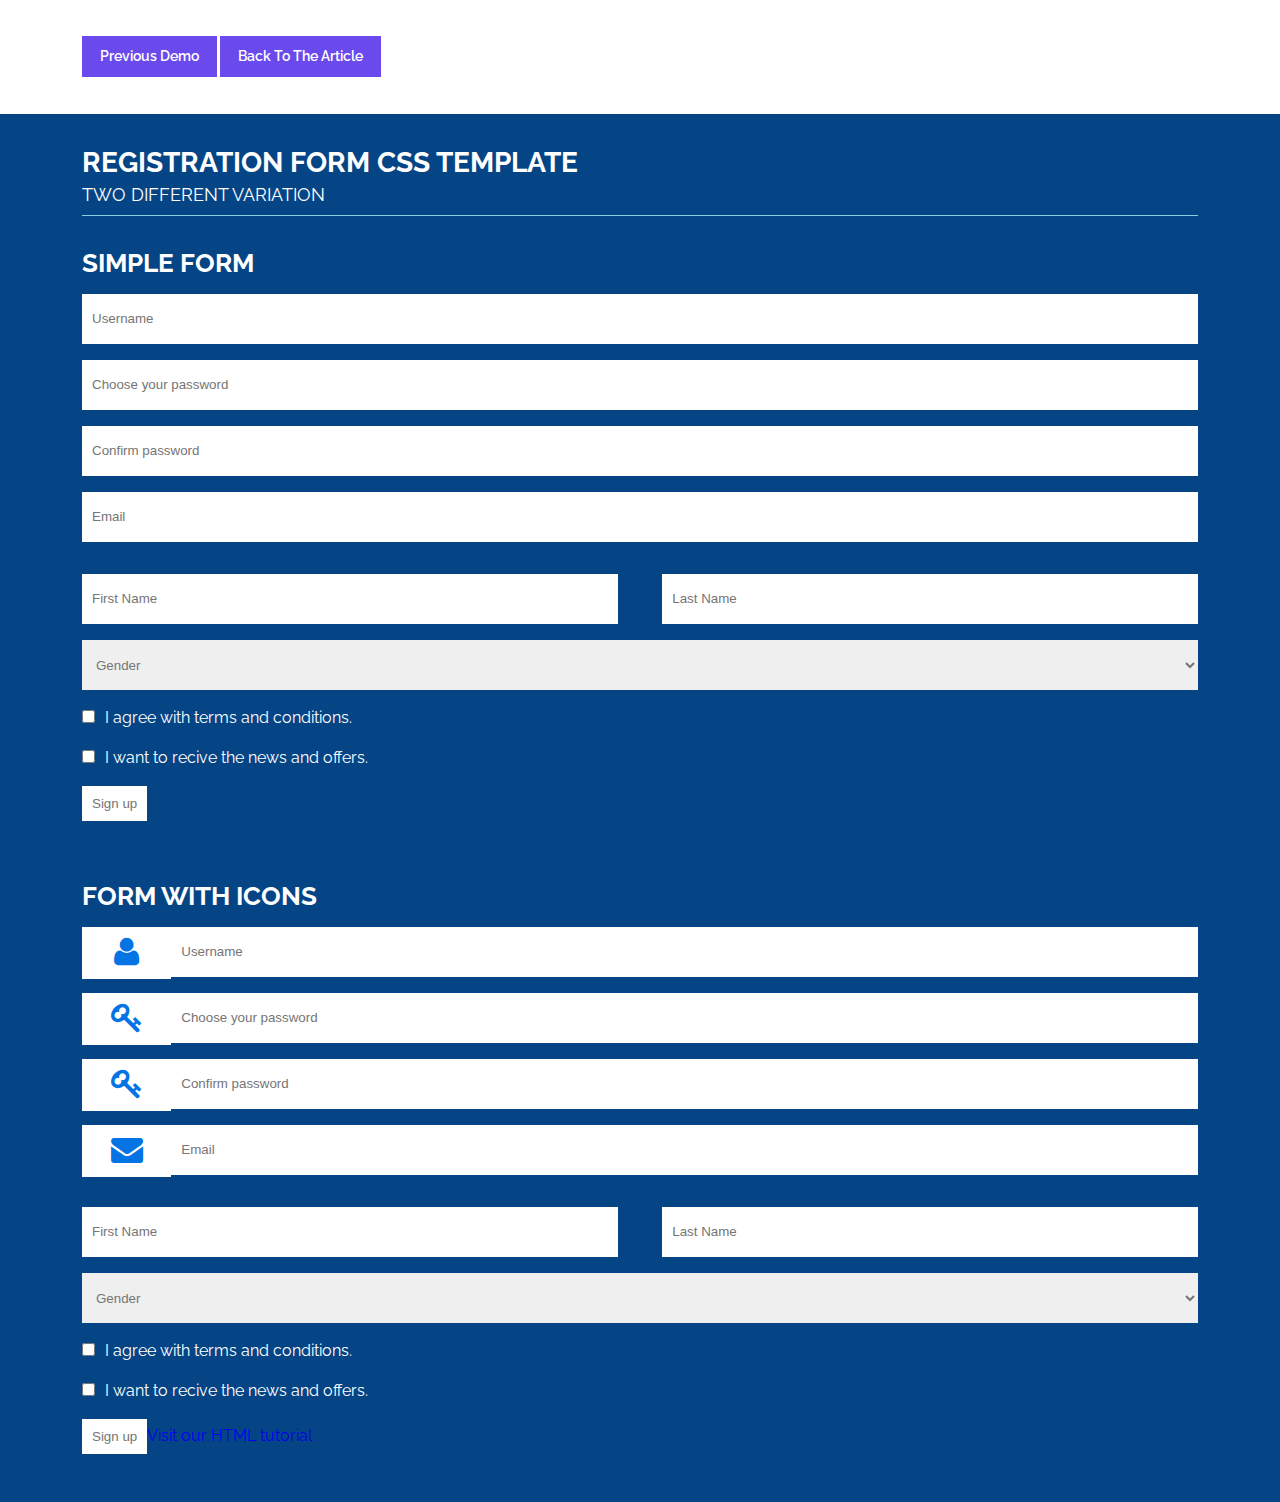
<file: webapp/src/main/webapp/index.html>
<!DOCTYPE html>
<html lang="en">
<head>
    <meta charset="UTF-8" />
    <meta http-equiv="X-UA-Compatible" content="IE=edge,chrome=1"> 
    <meta name="viewport" content="width=device-width, initial-scale=1.0"> 
    <title>Registration Form in HTML Demo</title>
	<meta name="description" content="In this tutorial we are going to tell you how you can create HTML & CSS Registration form template. Lets have a look the demo of this user form and download the source code." />
    <meta name="author" content="Codeconvey" />
    <!--Only for demo purpose - no need to add.-->
    <link rel="stylesheet" type="text/css" href="demo.css" />
    <link rel="stylesheet" type="text/css" href="css/component.css" />
</head>
<body>
		
<div class="ScriptTop">
    <div class="rt-container">
        <div class="col-rt-4" id="float-right">
            <center>
			<script async src="//pagead2.googlesyndication.com/pagead/js/adsbygoogle.js"></script>
            <ins class="adsbygoogle"
                 style="display:block; width:728px; height:90px;"
                 data-ad-client="ca-pub-5698749181618828"
                 data-ad-slot="4631887197"
                 data-ad-format="auto"
                 data-full-width-responsive="true"></ins>
            <script>
            (adsbygoogle = window.adsbygoogle || []).push({});
            </script>
            </center>
        </div>
        <div class="col-rt-2">
            <ul>
                <li><a href="https://codeconvey.com/Tutorials/FadePageLoadAnimation">Previous Demo</a></li>
                <li><a href="https://codeconvey.com/registration-form-in-html">Back to the Article</a></li>
            </ul>
        </div>
    </div>
</div>

<header class="ScriptHeader">
    <div class="rt-container">
    	<div class="col-rt-12">
        	<div class="rt-heading">
            	<h1>Registration Form CSS Template</h1>	
				<h2>Two Different Variation</h2>
            </div>
        </div>
    </div>
</header>

<section>
    <div class="rt-container">
          <div class="col-rt-12">
              <div class="cclogin simple">
                	<h2>Simple Form</h2>
                	<form method="post" action="">
                    <p><input type="text" name="Username" value="" placeholder="Username"></p>
                    <p><input type="password" name="password" value="" placeholder="Choose your password"></p>
                    <p><input type="password" name="cpassword" value="" placeholder="Confirm password"></p>
                    <p><input type="text" name="Email" value="" placeholder="Email"></p>
                    <p class="half"><input type="text" name="fname" value="" placeholder="First Name"></p>
                    <p class="half last"><input type="text" name="lname" value="" placeholder="Last Name"></p>
                    <p>
                    <select>
                    <option disabled="" selected="" value="0">Gender</option>
                    <option value="1">Male</option>
                    <option value="2">Female</option>
                    </select>
                    </p>
                    <p><input type="checkbox" name="remember">I agree with terms and conditions.</p>
                    <p><input type="checkbox" name="remember">I want to recive the news and offers.</p>
                    <p><input type="submit" name="Login" value="Sign up"></p>
                  </form>
                </div>
                
                <div class="cclogin icons">
                	<h2>Form with Icons</h2>
                	<form method="post" action="">
                    <p>
                    <span class="cclogin-addon"><i class="fa fa-user fa-2x fa-spin"></i></span>
                    <input type="text" name="Username" value="" placeholder="Username">
                    </p>
                    <p>
                    <span class="cclogin-addon"><i class="fa fa-key fa-2x fa-spin"></i></span>
                    <input type="password" name="password" value="" placeholder="Choose your password">
                    </p>
                    <p>
                    <span class="cclogin-addon"><i class="fa fa-key fa-2x fa-spin"></i></span>
                    <input type="password" name="cpassword" value="" placeholder="Confirm password">
                    </p>
                    <p>
                    <span class="cclogin-addon"><i class="fa fa-envelope fa-2x fa-spin"></i></span>
                    <input type="text" name="Email" value="" placeholder="Email">
                    </p>
                    <p class="half"><input type="text" name="fname" value="" placeholder="First Name"></p>
                    <p class="half last"><input type="text" name="lname" value="" placeholder="Last Name"></p>
                    <p>
                    <select>
                    <option disabled="" selected="" value="0">Gender</option>
                    <option value="1">Male</option>
                    <option value="2">Female</option>
                    </select>
                    </p>
                    <p><input type="checkbox" name="remember">I agree with terms and conditions.</p>
                    <p><input type="checkbox" name="remember">I want to recive the news and offers.</p>
                    <p><input type="submit" name="Login" value="Sign up"><a href="https://www.w3schools.com/html/">Visit our HTML tutorial</a></p>
                    </form>
                    
                    
                </div>
		</div>
    </div>
</section>
     

    <!-- Global site tag (gtag.js) - Google Analytics -->
    <script async src="https://www.googletagmanager.com/gtag/js?id=UA-76614800-1"></script>
    <script>
      window.dataLayer = window.dataLayer || [];
      function gtag(){dataLayer.push(arguments);}
      gtag('js', new Date());
    
      gtag('config', 'UA-76614800-1');
    </script>

	</body>
</html>
</file>
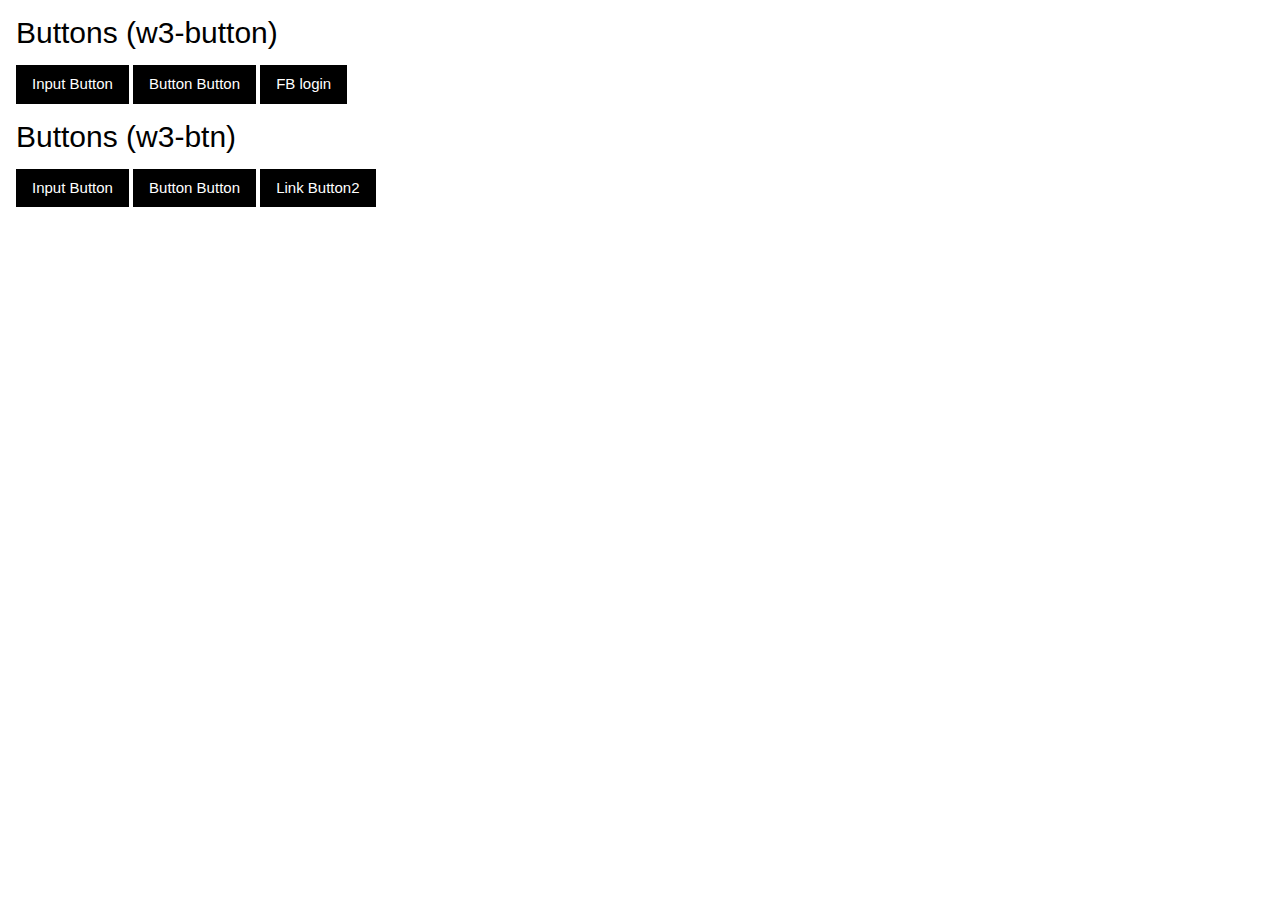
<file: webapp/src/main/webapp/index1.html>
<!DOCTYPE html>
<html>
<title>W3.CSS</title>
<meta name="viewport" content="width=device-width, initial-scale=1">
<link rel="stylesheet" href="https://www.w3schools.com/w3css/4/w3.css">
<body>

<div class="w3-container">
  <h2>Buttons (w3-button)</h2>
  <input type="button" class="w3-button w3-black" value="Input Button">
  <button class="w3-button w3-black">Button Button</button>
  <a href="fbsample.html" class="w3-button w3-black">FB login</a>
</div>

<div class="w3-container">
  <h2>Buttons (w3-btn)</h2>
  <input type="button" class="w3-btn w3-black" value="Input Button">
  <button class="w3-btn w3-black">Button Button</button>
  <a href="gmail.html" class="w3-btn w3-black">Link Button2</a>
  
</div>

</body>
</html>
</file>
<file: webapp/src/main/webapp/demo.css>
/* ******************************************************
	Demo Purpose Only - May not require to add.
	font-family: 'Work Sans', sans-serif;
*********************************************************/

@import url(https://fonts.googleapis.com/css?family=Jaldi:400,700);
@import url(http://fonts.googleapis.com/css?family=Lato:400,300,300italic,400italic,700,700italic,900);
@import url('https://fonts.googleapis.com/css?family=Raleway:400,500,600,700,800,900');
@import url(https://fonts.googleapis.com/css?family=Lato:400,300,700,900);
@import url(https://fonts.googleapis.com/css?family=Work+Sans:200,300,500,700);


html {
  box-sizing: border-box;
}
*, *:before, *:after {
  box-sizing: inherit;
}

article, header, section, aside, details, figcaption, figure, footer, header, hgroup, main, nav, section, summary {
    display: block;
}
body {
    background:#054586 none repeat scroll 0 0;
    color: #fff;
    font-family: "Raleway",sans-serif;
    font-size: 100%;
    line-height: 24px;
    margin: 0;
	padding:0;
}
a{
	font-family: "Raleway",sans-serif;
	text-decoration: none;
	outline: none;
}
a:hover, a:focus {
	color: #373e18;
}
section {
    float: left;
    width: 100%;
	 margin-top:2em;
	 margin-bottom:2em;
}
h2 {
    color: #fff;
    font-size: 26px;
    font-weight: 700;
    margin: 0;
    line-height: normal;
	text-transform:uppercase;
}
h2 span {
    display: block;
    padding: 0;
    font-size: 18px;
    opacity: 0.7;
    margin-top: 5px;
	text-transform:uppercase;
}

#float-right{
	float:right;	
}

/* ******************************************************
	Header
*********************************************************/

.ScriptTop {
    background: #fff none repeat scroll 0 0;
    float: left;
    font-size: 0.69em;
    font-weight: 600;
    line-height: 2.2;
    padding: 12px 0;
    text-transform: uppercase;
    width: 100%;
}

/* To Navigation Style 1*/
.ScriptTop ul {
    margin: 24px 0;
    padding: 0;
    text-align: left;
}
.ScriptTop li{
	list-style:none;	
	display:inline-block;
}
.ScriptTop li a {
    background: #6a4aed none repeat scroll 0 0;
    color: #fff;
    display: inline-block;
    font-size: 14px;
    font-weight: 600;
    padding: 5px 18px;
    text-decoration: none;
    text-transform: capitalize;
}
.ScriptTop li a:hover{
	background:#000;
	color:#fff;
}


/* Header*/
.ScriptHeader {
    float: left;
    width: 100%;
    padding-top: 2em;
}
.rt-heading{
	border-bottom: solid 1px #87d1e1;
	padding-bottom: 10px;
}
.ScriptHeader h1{
    color: #fff;
    font-size: 28px;
    font-weight: 700;
    margin: 0;
    line-height: normal;
	text-transform:uppercase;
}
.ScriptHeader h2 {
    color: #fff;
    font-size: 18px;
    font-weight: 400;
    margin: 5px 0 0;
    line-height: normal;
	text-transform:uppercase;
}

.ScriptHeader h1 span {
    display: block;
    padding: 0;
    font-size: 22px;
    opacity: 0.7;
    margin-top: 5px;
	text-transform:uppercase;
}
.ScriptHeader span {
    display: block;
    padding: 0;
    font-size: 22px;
    opacity: 0.7;
    margin-top: 5px;
}




/* ******************************************************
	Live Demo
*********************************************************/





/* ******************************************************
	Responsive Grids
*********************************************************/

.rt-container {
	margin: 0 auto;
	padding-left:12px;
	padding-right:12px;
}
.rt-row:before, .rt-row:after {
  display: table;
  line-height: 0;
  content: "";
}

.rt-row:after {
  clear: both;
}
[class^="col-rt-"] {
  box-sizing: border-box;
  -webkit-box-sizing: border-box;
  -moz-box-sizing: border-box;
  -o-box-sizing: border-box;
  -ms-box-sizing: border-box;
  padding: 0 15px;
  min-height: 1px;
  position: relative;
}


@media (min-width: 768px) {
  .rt-container {
    width: 750px;
  }
  [class^="col-rt-"] {
    float: left;
    width: 49.9999999999%;
  }
  .col-rt-6, .col-rt-12 {
    width: 100%;
  }
  
}

@media (min-width: 1200px) {
	.rt-container {
		width: 1170px;
	}
	.col-rt-1 {
		width:16.6%;
	}
	.col-rt-2 {
		width:30.33%;
	}
	.col-rt-3 {
		width:50%;
	}
	.col-rt-4 {
		width: 67.664%;
	}
	.col-rt-5 {
		width: 83.33%;
	}
	

}

@media only screen and (min-width:240px) and (max-width: 768px){
	 .ScriptTop h1, .ScriptTop ul {
		text-align: center;
	}
	.ScriptTop h1{
		margin-top:0;
		margin-bottom:15px;
	}
	.ScriptTop ul{
		 margin-top:12px;		
	}
	
	.ScriptHeader h1,
	.ScriptHeader h2, 
	.scriptnav ul{
		text-align:center;	
	}
	.scriptnav ul{
		 margin-top:12px;		
	}
	#float-right{
		float:none;	
	}
	
}
</file>
<file: webapp/src/main/webapp/css/component.css>
@font-face {
  font-family: 'FontAwesome';
  src: url('../fonts/fontawesome-webfont.eot?v=4.0.3');
  src: url('../fonts/fontawesome-webfont.eot?#iefix&v=4.0.3') format('embedded-opentype'), url('../fonts/fontawesome-webfont.woff?v=4.0.3') format('woff'), url('../fonts/fontawesome-webfont.ttf?v=4.0.3') format('truetype'), url('../fonts/fontawesome-webfont.svg?v=4.0.3#fontawesomeregular') format('svg');
  font-weight: normal;
  font-style: normal;
}

.fa {
  display: inline-block;
  font-family: FontAwesome;
  font-style: normal;
  font-weight: normal;
  line-height: 1;
  -webkit-font-smoothing: antialiased;
  -moz-osx-font-smoothing: grayscale;
  cursor:pointer;
}

.fa:hover{
	color:#489bef;

}
/* makes the font 33% larger relative to the icon container */
.fa-2x {
  font-size: 2em;
}

/* Font Awesome uses the Unicode Private Use Area (PUA) to ensure screen
   readers do not read off random characters that represent icons */
   

.fa-user:before {
  content: "\f007";
}
.fa-key:before {
  content: "\f084";
}
.fa-envelope:before {
  content: "\f0e0";
}
.cclogin-addon{
	color:#0473e3; 
	float:left;
	padding:9px;
	width:8%;
	background:#FFFFFF;
	text-align:center;	
}

.cclogin.simple{
	margin-bottom:60px;
}

.cclogin input[type="text"],
.cclogin input[type="password"],
.cclogin select{
	padding:10px;
	width:100%;
	border:none;
	height:50px;	
	line-height:50px;
	color:#757575;
}
.cclogin .half {
    float: left;
    width: 48%;
	margin-right:4%
}
.cclogin .half.last{
	margin-right:0%;	
}
.cclogin input[type="checkbox"]{
	margin: 0 10px 0 0;
	border:none;
}
.cclogin input[type="submit"]{
	border:none;
	padding:10px;
	background:#FFFFFF;
	color:#757575;
	cursor:pointer;
}

.cclogin.icons input[type="text"],
.cclogin.icons input[type="password"] {
	width:92%;	
}
.cclogin.icons .half input[type="text"] {
	width:100%;	
}
</file>
